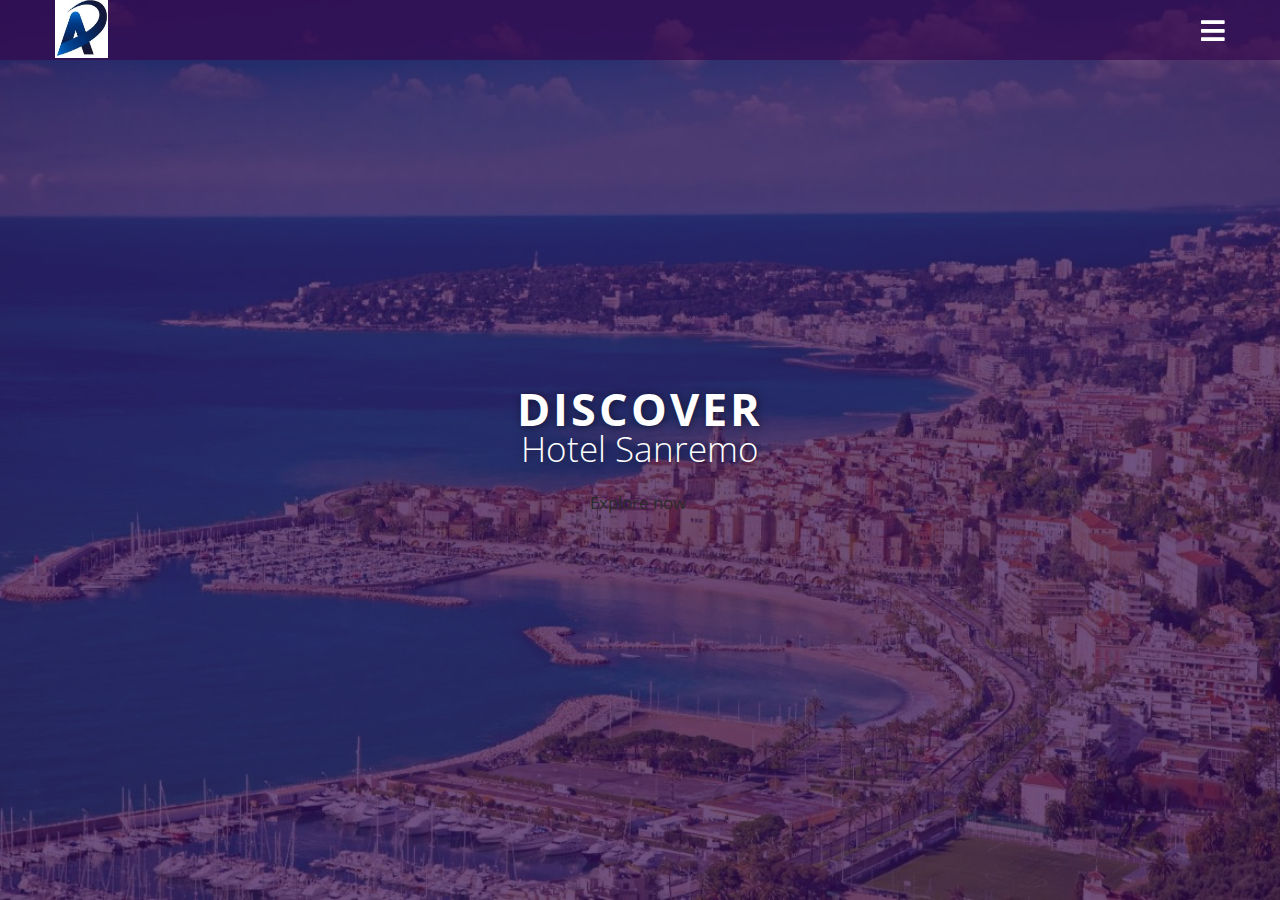
<file: index.html>
<!doctype html>
<html lang="en">
<head>
    <meta charset="UTF-8">
    <meta name="viewport"
        content="width=device-width, user-scalable=no, initial-scale=1.0, maximum-scale=1.0, minimum-scale=1.0">
    <meta http-equiv="X-UA-Compatible" content="ie=edge">
    <title>Hotel Sanremo</title>
    <!--Font awesome CDN-->
    <link rel="stylesheet" href="https://cdnjs.cloudflare.com/ajax/libs/font-awesome/5.13.0/css/all.min.css">
    <link rel="stylesheet" type="text/css" href="style.css">
</head>
<body>
	<header class="header">
		<div class="container">
			<nav  class="nav">
				<a class="logo" href="index.html">
					<img src="logo.jpg" alt="">
				</a>
					<div class="hamburger-menu">
						<i class=" fas fa-bars"></i>
						<i class=" fas fa-times"></i>
				</div>		
					<ul class="nav-list">
					<li class="nav-item">
						<a href="index.html" class="nav-link">Home</a>
					</li>
					<li class="nav-item">
						<a href="#" class="nav-link">About Us</a>
					</li>
					<li class="nav-item">
						<a href="#" class="nav-link">Contact Us</a>
					</li>
					<li class="nav-item">
						<a href="#" class="nav-link">Room Offers</a>
					</li>
					<li class="nav-item">
						<a href="#" class="nav-link">Hotel Reservation</a>
					</li>
					<li class="nav-item">
						<a href="#" class="nav-link">Facilities</a>
					</li>
					<li class="nav-item">
						<a href="#" class="nav-link">Careers</a>
					</li>
					<li class="nav-item">
						<a href="#" class="nav-link">Signin/Signup</a>
					</li>
				</ul>
			</nav>
		</div>
	</header>
	<main>
		<div class="hero">
			<div class="container">
				<div class="main-heading">
				<h1 class="title">Discover</h1>
				<h2 class="subtitle">Hotel Sanremo</h2>
			</div>
			<a href="#" class="btn btn-gradient">Explore now
			<span class="dots"><i class="fas fa-elipsis-h"></i></span>
		</a>
		</div>
	</div>
	</main>
    <script type="text/javascript" src="script.js"></script>
</body>
</html>
</file>
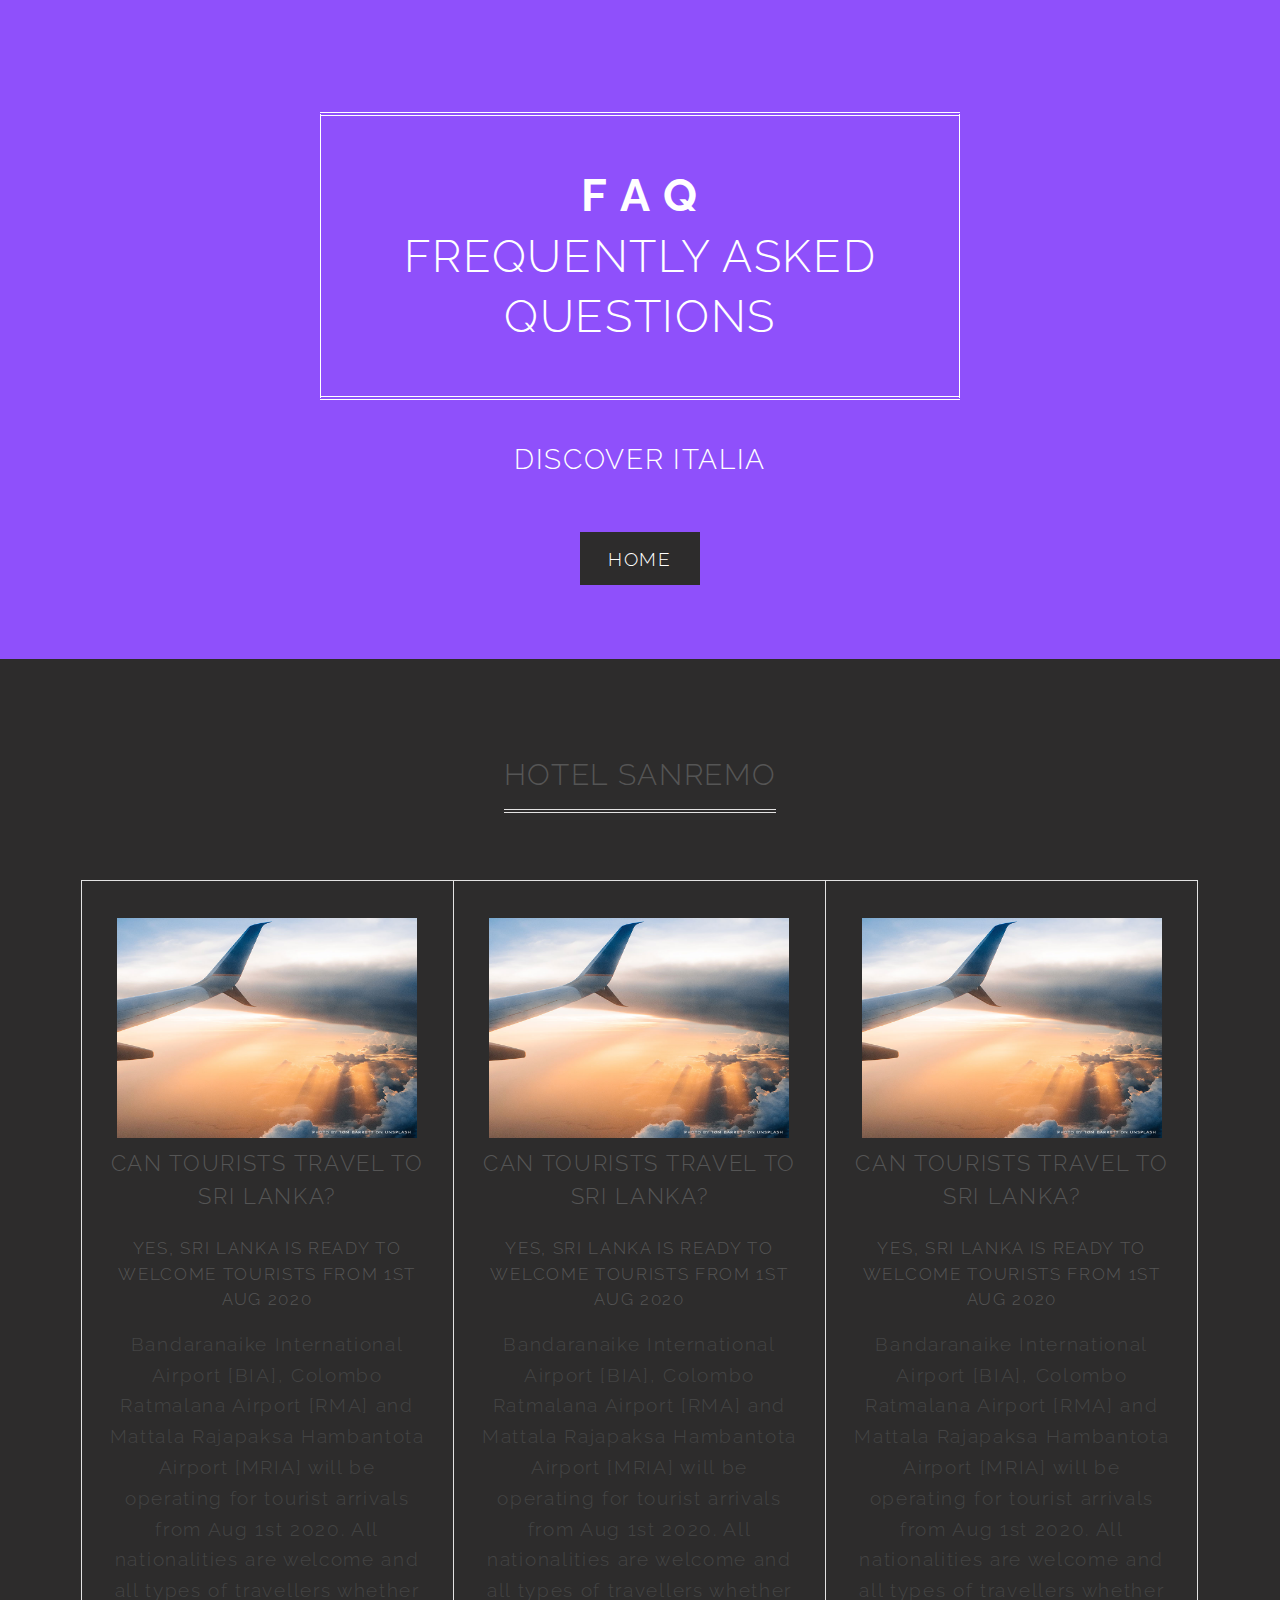
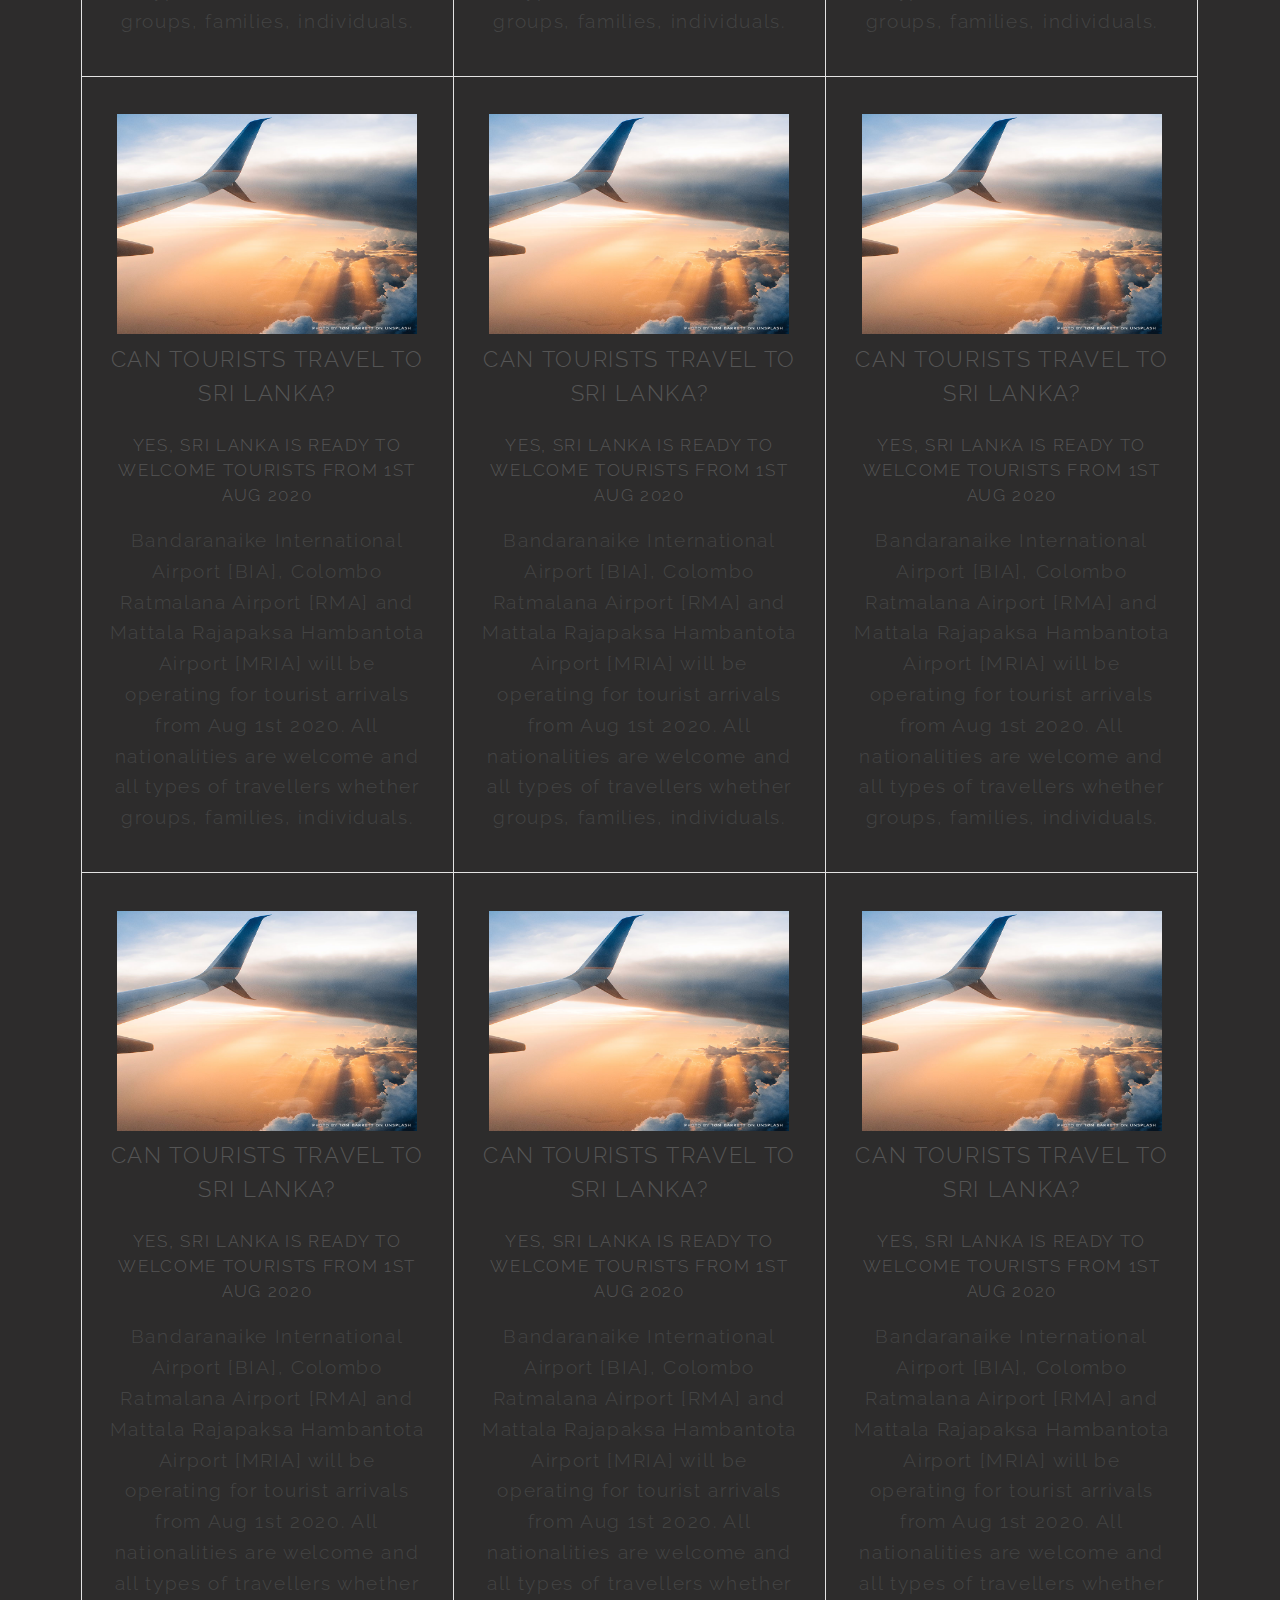
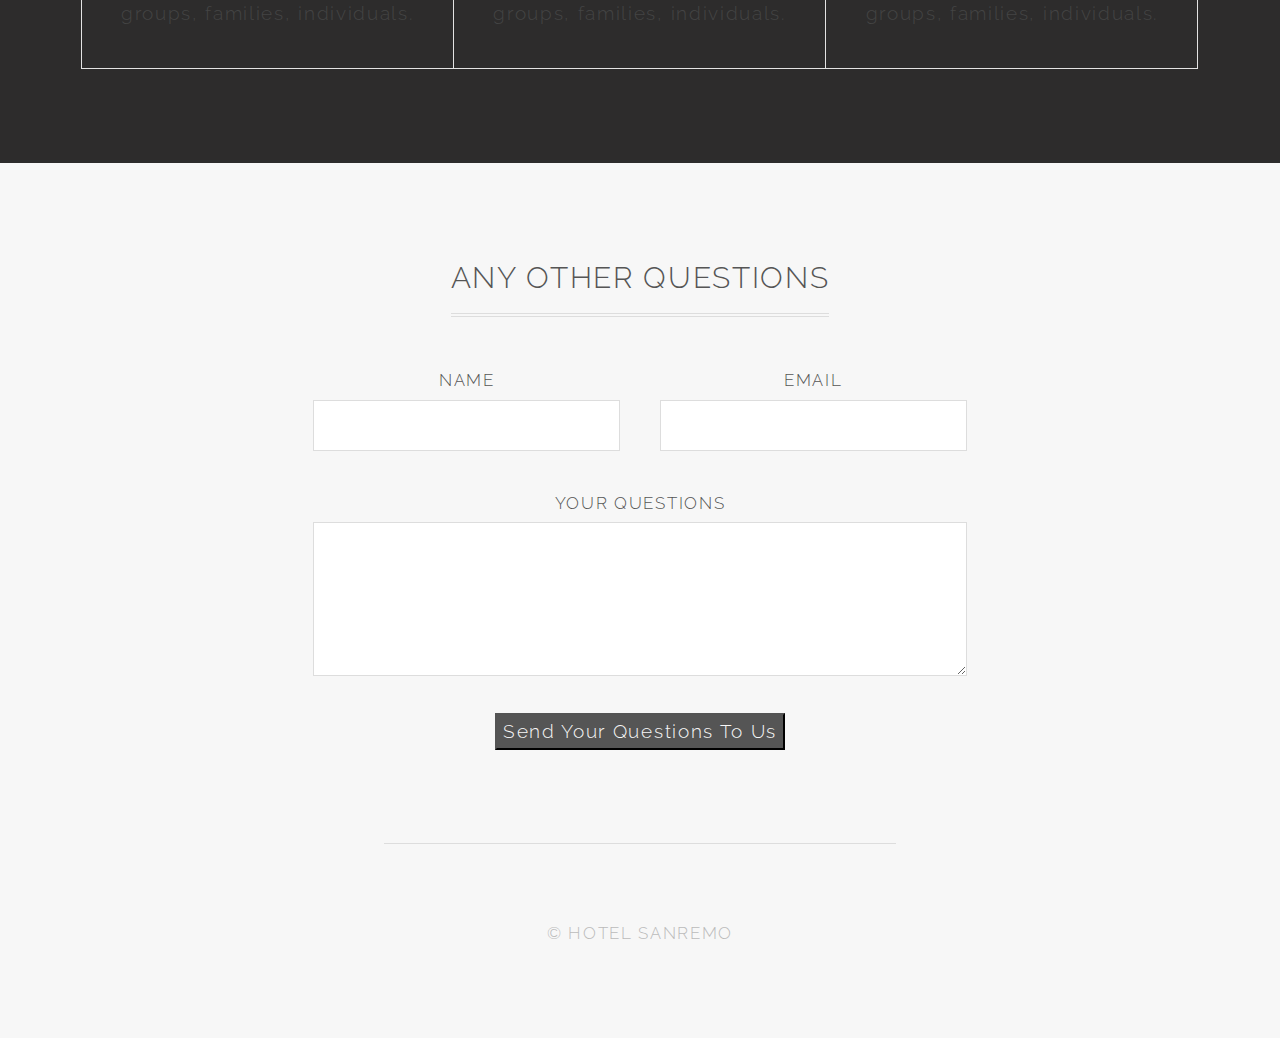
<file: FAQ/FAQ.html>
<!DOCTYPE HTML>

<html>
	<head>
		<title>FAQ</title>
		<meta charset="utf-8" />
		<meta name="viewport" content="width=device-width, initial-scale=1" />
		<link rel="stylesheet" href="assets/css/main.css" />
	</head>
	<body>

		<!-- Banner -->
			<section id="banner">
				<h2><strong> F A Q <br></strong>Frequently Asked Questions</h2>
				<p>Discover Italia</p>
				<ul class="actions">
					<li><a href="Hotel-Website\index.html" class="button special">Home</a></li>
				</ul>
			</section>

		<!-- One -->
			<section id="one" class="wrapper special">
				<div class="inner">
					<header class="major">
						<h2>Hotel Sanremo</h2>
					</header>
					<div class="features">
						<div class="feature">
							<a target="_blank" href="trvel-ad-847x760-1.jpg">
   								 <img src="images/trvel-ad-847x760-1.jpg" alt="TRAVEL TO SL" width="300" height="220">
  							</a>
							<h3>CAN TOURISTS TRAVEL TO SRI LANKA?</h3>
							<h5>YES, SRI LANKA IS READY TO WELCOME TOURISTS FROM 1ST AUG 2020</h5>
							<p>Bandaranaike International Airport [BIA], Colombo Ratmalana Airport [RMA] and Mattala Rajapaksa Hambantota Airport [MRIA] will be operating for tourist arrivals from Aug 1st 2020. All nationalities are welcome and all types of travellers whether groups, families, individuals.</p>
							
						</div>
						<div class="feature">
							<a target="_blank" href="trvel-ad-847x760-1.jpg">
   								 <img src="images/trvel-ad-847x760-1.jpg" alt="TRAVEL TO SL" width="300" height="220">
  							</a>
							<h3>CAN TOURISTS TRAVEL TO SRI LANKA?</h3>
							<h5>YES, SRI LANKA IS READY TO WELCOME TOURISTS FROM 1ST AUG 2020</h5>
							<p>Bandaranaike International Airport [BIA], Colombo Ratmalana Airport [RMA] and Mattala Rajapaksa Hambantota Airport [MRIA] will be operating for tourist arrivals from Aug 1st 2020. All nationalities are welcome and all types of travellers whether groups, families, individuals.</p>
							
						</div><div class="feature">
							<a target="_blank" href="trvel-ad-847x760-1.jpg">
   								 <img src="images/trvel-ad-847x760-1.jpg" alt="TRAVEL TO SL" width="300" height="220">
  							</a>
							<h3>CAN TOURISTS TRAVEL TO SRI LANKA?</h3>
							<h5>YES, SRI LANKA IS READY TO WELCOME TOURISTS FROM 1ST AUG 2020</h5>
							<p>Bandaranaike International Airport [BIA], Colombo Ratmalana Airport [RMA] and Mattala Rajapaksa Hambantota Airport [MRIA] will be operating for tourist arrivals from Aug 1st 2020. All nationalities are welcome and all types of travellers whether groups, families, individuals.</p>
							
						</div><div class="feature">
							<a target="_blank" href="trvel-ad-847x760-1.jpg">
   								 <img src="images/trvel-ad-847x760-1.jpg" alt="TRAVEL TO SL" width="300" height="220">
  							</a>
							<h3>CAN TOURISTS TRAVEL TO SRI LANKA?</h3>
							<h5>YES, SRI LANKA IS READY TO WELCOME TOURISTS FROM 1ST AUG 2020</h5>
							<p>Bandaranaike International Airport [BIA], Colombo Ratmalana Airport [RMA] and Mattala Rajapaksa Hambantota Airport [MRIA] will be operating for tourist arrivals from Aug 1st 2020. All nationalities are welcome and all types of travellers whether groups, families, individuals.</p>
							
						</div><div class="feature">
							<a target="_blank" href="trvel-ad-847x760-1.jpg">
   								 <img src="images/trvel-ad-847x760-1.jpg" alt="TRAVEL TO SL" width="300" height="220">
  							</a>
							<h3>CAN TOURISTS TRAVEL TO SRI LANKA?</h3>
							<h5>YES, SRI LANKA IS READY TO WELCOME TOURISTS FROM 1ST AUG 2020</h5>
							<p>Bandaranaike International Airport [BIA], Colombo Ratmalana Airport [RMA] and Mattala Rajapaksa Hambantota Airport [MRIA] will be operating for tourist arrivals from Aug 1st 2020. All nationalities are welcome and all types of travellers whether groups, families, individuals.</p>
							
						</div><div class="feature">
							<a target="_blank" href="trvel-ad-847x760-1.jpg">
   								 <img src="images/trvel-ad-847x760-1.jpg" alt="TRAVEL TO SL" width="300" height="220">
  							</a>
							<h3>CAN TOURISTS TRAVEL TO SRI LANKA?</h3>
							<h5>YES, SRI LANKA IS READY TO WELCOME TOURISTS FROM 1ST AUG 2020</h5>
							<p>Bandaranaike International Airport [BIA], Colombo Ratmalana Airport [RMA] and Mattala Rajapaksa Hambantota Airport [MRIA] will be operating for tourist arrivals from Aug 1st 2020. All nationalities are welcome and all types of travellers whether groups, families, individuals.</p>
							
						</div><div class="feature">
							<a target="_blank" href="trvel-ad-847x760-1.jpg">
   								 <img src="images/trvel-ad-847x760-1.jpg" alt="TRAVEL TO SL" width="300" height="220">
  							</a>
							<h3>CAN TOURISTS TRAVEL TO SRI LANKA?</h3>
							<h5>YES, SRI LANKA IS READY TO WELCOME TOURISTS FROM 1ST AUG 2020</h5>
							<p>Bandaranaike International Airport [BIA], Colombo Ratmalana Airport [RMA] and Mattala Rajapaksa Hambantota Airport [MRIA] will be operating for tourist arrivals from Aug 1st 2020. All nationalities are welcome and all types of travellers whether groups, families, individuals.</p>
							
						</div><div class="feature">
							<a target="_blank" href="trvel-ad-847x760-1.jpg">
   								 <img src="images/trvel-ad-847x760-1.jpg" alt="TRAVEL TO SL" width="300" height="220">
  							</a>
							<h3>CAN TOURISTS TRAVEL TO SRI LANKA?</h3>
							<h5>YES, SRI LANKA IS READY TO WELCOME TOURISTS FROM 1ST AUG 2020</h5>
							<p>Bandaranaike International Airport [BIA], Colombo Ratmalana Airport [RMA] and Mattala Rajapaksa Hambantota Airport [MRIA] will be operating for tourist arrivals from Aug 1st 2020. All nationalities are welcome and all types of travellers whether groups, families, individuals.</p>
							
						</div><div class="feature">
							<a target="_blank" href="trvel-ad-847x760-1.jpg">
   								 <img src="images/trvel-ad-847x760-1.jpg" alt="TRAVEL TO SL" width="300" height="220">
  							</a>
							<h3>CAN TOURISTS TRAVEL TO SRI LANKA?</h3>
							<h5>YES, SRI LANKA IS READY TO WELCOME TOURISTS FROM 1ST AUG 2020</h5>
							<p>Bandaranaike International Airport [BIA], Colombo Ratmalana Airport [RMA] and Mattala Rajapaksa Hambantota Airport [MRIA] will be operating for tourist arrivals from Aug 1st 2020. All nationalities are welcome and all types of travellers whether groups, families, individuals.</p>
							
						</div>
					</div>
				</div>
			</section>

		<!-- Two -->
			<section id="two" class="wrapper style2 special">
				<div class="inner narrow">
					<header>
						<h2>Any Other Questions</h2>
					</header>
					<form class="grid-form" method="post" action="#">
						<div class="form-control narrow">
							<label for="name">Name</label>
							<input name="name" id="name" type="text">
						</div>
						<div class="form-control narrow">
							<label for="email">Email</label>
							<input name="email" id="email" type="email">
						</div>
						<div class="form-control">
							<label for="message">Your Questions</label>
							<textarea name="message" id="message" rows="4"></textarea>
						</div>
						<ul class="actions">
							<li><input value="Send Your Questions To Us" type="submit"></li>
						</ul>
					</form>
				</div>
			</section>


		<!-- Footer -->
			<footer id="footer">
				<div class="copyright">
					&copy; Hotel Sanremo
				</div>
			</footer>

		<!-- Scripts -->
			<script src="assets/js/jquery.min.js"></script>
			<script src="assets/js/skel.min.js"></script>
			<script src="assets/js/util.js"></script>
			<script src="assets/js/main.js"></script>

	</body>
</html>
</file>
<file: style.css>
/*Import the fonts used*/
@import url('https://fonts.googleapis.com/css?family=Courgette|Open+Sans:400,800&display=swap');
/*Basic reset*/
*,
*::before,
*::after {
    margin: 0;
    padding: 0;
    box-sizing: border-box;
}
/*Custom properties*/
:root {
    --dark-color: #2d2c2c;
    --purple-solid: #350a4f;
    --purple-transparent: rgba(53, 10, 79, .7);
    --purple-transparent-alt: rgba(53, 10, 79, .5);
    --purple-light: #8f50fb;
    --yellow-solid: #fa9e2c;
    --gradient-color: linear-gradient(to right, var(--yellow-solid), var(--purple-light));
    --gradient-color-alt: linear-gradient(to right, var(--purple-light), var(--yellow-solid));
}
/*Global Styles*/
html{
    font-size: 10px;
}
body{
    font-family: "Open Sans", sans serif;
    font-size: 1.7rem;
    color: var(--dark-color);
}
a{
    text-decoration: none;
    color: inherit;
}
ul{
    list-style: none;
}
section{
    padding: 5rem;
}
/*Reusable styles*/
.container{
    width: 100%;
    max-width: 120rem;
    padding: 0 1.5rem;
    margin: 0 auto;
}
/*Header styling*/
.header{
    width: 100%;
    height: 6rem;
    display: flex;
    align-items: center;
    position: fixed;
    top: 0;
    left: 0;
    background-color:var(  --purple-transparent);
    z-index: 999;
}
/*Header styles-nav*/
.nav{
    display: flex;
    align-items: center;
    justify-content: space-between;
}
.logo img {
max-width: 80%;
height: 60px;
}
.hamburger-menu{
    font-size: 2.7rem;
    color: #fff;
    cursor: pointer;
    position: relative;
    z-index: 1500;
}
.hamburger-menu .fa-times{
    display: none;
}
.menu-open .hamburger-menu .fa-times{
display: block;
}
.menu-open .hamburger-menu .fa-bars{

display: none;
}

.nav-list{
    position: fixed;
    top: 0;
    left: 0;
    width: 100%;
    height: 100vh;
    background-color: var(--purple-solid);
    display: flex;
    flex-direction:column;
    align-items: center;
    justify-content: center;
    z-index: 1400;
    opacity: 0;
    transform: scale(0);
    transition: opacity .5s; 
}
.menu-open .nav-list{  
    opacity: 1;
    transform: scale(1);
}
.nav-item:not(:last-child){

    margin-bottom: .5rem;
}
.nav-link{
    display: block;
    color: #fff;
    font-weight: bold;
    font-size: 2rem;
    text-transform: uppercase;
    letter-spacing: 2px;
    padding: 1rem;
}
/*Hero section styling*/
.hero{
    width: 100%;
    height: 100vh;
    background: url(back.jpg) no-repeat center center fixed; 
  -webkit-background-size: cover;
  -moz-background-size: cover;
  -o-background-size: cover;
  background-size: cover;
  display: flex;
  align-items: center;
  text-align: center;
  position: relative;
  z-index: 0;
}
.hero::before{
    content: '';
    position: absolute;
    top: 0;
    left: 0;
    width: inherit;
    height: inherit;
    background-color:var( --purple-transparent);
    z-index: -1;
}
.main-heading{
    color: #fff;
    line-height: 1;
    text-shadow: 1px 1px 1rem rgba(0,0,0,.5);
    margin-bottom: 2.5rem;
}
.title{
    font-size:4.5rem;
    text-transform: uppercase;
    letter-spacing: 3px;
}
.subtitle{
    font-size: 3.5rem;
    font-weight: 300;
    font-family: 
}
</file>
<file: FAQ/assets/css/main.css>
@import url(font-awesome.min.css);
@import url("http://fonts.googleapis.com/css?family=Raleway:300,700");



	html, body, div, span, applet, object, iframe, h1, h2, h3, h4, h5, h6, p, blockquote, pre, a, abbr, acronym, address, big, cite, code, del, dfn, em, img, ins, kbd, q, s, samp, small, strike, strong, sub, sup, tt, var, b, u, i, center, dl, dt, dd, ol, ul, li, fieldset, form, label, legend, table, caption, tbody, tfoot, thead, tr, th, td, article, aside, canvas, details, embed, figure, figcaption, footer, header, hgroup, menu, nav, output, ruby, section, summary, time, mark, audio, video {
		margin: 0;
		padding: 0;
		border: 0;
		font-size: 100%;
		font: inherit;
		vertical-align: baseline;
	}

	article, aside, details, figcaption, figure, footer, header, hgroup, menu, nav, section {
		display: block;
	}

	body {
		line-height: 1;
	}

	ol, ul {
		list-style: none;
	}

	blockquote, q {
		quotes: none;
	}

	blockquote:before, blockquote:after, q:before, q:after {
		content: '';
		content: none;
	}

	table {
		border-collapse: collapse;
		border-spacing: 0;
	}

	body {
		-webkit-text-size-adjust: none;
	}

/* Box Model */

	*, *:before, *:after {
		-moz-box-sizing: border-box;
		-webkit-box-sizing: border-box;
		box-sizing: border-box;
	}

/* Containers */

	.container {
		margin-left: auto;
		margin-right: auto;
	}

	.container.\31 25\25 {
		width: 100%;
		max-width: 100em;
		min-width: 80em;
	}

	
/* Basic */

	@-ms-viewport {
		width: device-width;
	}

	body {
		-ms-overflow-style: scrollbar;
	}

	@media screen and (max-width: 480px) {

		html, body {
			min-width: 320px;
		}

	}

	body {
		background: #8f50fb;
	}

	
/* Type */

	body {
		background-color: #2d2c2c;
		color: #444;
	}

	body, input, select, textarea {
		font-family: "Raleway", Arial, Helvetica, sans-serif;
		font-size: 14pt;
		font-weight: 300;
		letter-spacing: 0.09em;
		line-height: 1.65em;
	}

	
	a {
		text-decoration: underline;
	}

		a:hover {
			text-decoration: none;
		}

	strong, b {
		font-weight: 700;
	}

	em, i {
		font-style: italic;
	}

	p {
		margin: 0 0 2em 0;
	}

	h1, h2, h3, h4, h5, h6 {
		font-weight: 300;
		line-height: 1em;
		margin: 0 0 1em 0;
		text-transform: uppercase;
	}

		h1 a, h2 a, h3 a, h4 a, h5 a, h6 a {
			color: inherit;
			text-decoration: none;
		}

	h2 {
		font-size: 1.6em;
		line-height: 1.5em;
	}

	h3 {
		font-size: 1.2em;
		line-height: 1.5em;
	}

	h4 {
		font-size: 1em;
		line-height: 1.5em;
	}

	h5 {
		font-size: 0.9em;
		line-height: 1.5em;
	}

	h6 {
		font-size: 0.7em;
		line-height: 1.5em;
	}

	sub {
		font-size: 0.8em;
		position: relative;
		top: 0.5em;
	}

	sup {
		font-size: 0.8em;
		position: relative;
		top: -0.5em;
	}

	blockquote {
		border-left: solid 4px;
		font-style: italic;
		margin: 0 0 2em 0;
		padding: 0.5em 0 0.5em 2em;
	}

	code {
		border-radius: 0;
		border: solid 1px;
		font-family: "Courier New", monospace;
		font-size: 0.9em;
		margin: 0 0.25em;
		padding: 0.25em 0.65em;
	}

	pre {
		-webkit-overflow-scrolling: touch;
		font-family: "Courier New", monospace;
		font-size: 0.9em;
		margin: 0 0 2em 0;
	}

		pre code {
			display: block;
			line-height: 1.75em;
			padding: 1em 1.5em;
			overflow-x: auto;
		}

	hr {
		border: 0;
		border-bottom: solid 1px;
		margin: 2em 0;
	}

		hr.major {
			margin: 3em 0;
		}

	.align-left {
		text-align: left;
	}

	.align-center {
		text-align: center;
	}

	.align-right {
		text-align: right;
	}

	input, select, textarea {
		color: #555;
	}

	a {
		color: #00cdcf;
	}

	strong, b {
		color: #555;
	}

	h1, h2, h3, h4, h5, h6 {
		color: #555;
	}

	blockquote {
		border-left-color: #e3e3e3;
	}

	code {
		background: rgba(144, 144, 144, 0.075);
		border-color: #e3e3e3;
	}

	hr {
		border-bottom-color: #e3e3e3;
	}

/* Box */

	.box {
		border-radius: 0;
		border: solid 1px;
		margin-bottom: 2em;
		padding: 1.5em;
	}

		.box > :last-child,
		.box > :last-child > :last-child,
		.box > :last-child > :last-child > :last-child {
			margin-bottom: 0;
		}

		.box.alt {
			border: 0;
			border-radius: 0;
			padding: 0;
		}

	.box {
		border-color: #e3e3e3;
	}

/* Button */
	.button {
		
		appearance: none;
		transition: background-color 0.2s ease-in-out, color 0.2s ease-in-out;
		border-radius: 0;
		border: 0;
		cursor: pointer;
		display: inline-block;
		height: 2.85em;
		line-height: 2.95em;
		padding: 0 1.5em;
		text-align: center;
		text-decoration: none;
		text-transform: uppercase;
		white-space: nowrap;
	}

		
/* Form */

	form {
		margin: 0 0 2em 0;
	}

	.grid-form {
		display: -moz-flex;
		display: -webkit-flex;
		display: -ms-flex;
		display: flex;
		-moz-justify-content: space-between;
		-webkit-justify-content: space-between;
		-ms-justify-content: space-between;
		justify-content: space-between;
		-moz-flex-wrap: wrap;
		-webkit-flex-wrap: wrap;
		-ms-flex-wrap: wrap;
		flex-wrap: wrap;
	}

		.grid-form .form-control {
			width: 100%;
			margin-bottom: 2em;
		}

			.grid-form .form-control.narrow {
				width: 47%;
			}

		.grid-form .actions {
			margin-bottom: 0;
			width: 100%;
		}

		@media screen and (max-width: 736px) {

			.grid-form .form-control.narrow {
				margin-bottom: 1em;
				width: 100%;
			}

		}

	label {
		display: block;
		font-size: 0.9em;
		margin: 0 0 0.2em 0;
		text-transform: uppercase;
	}

	input[type="text"],
	input[type="password"],
	input[type="email"],
	select,
	textarea {
		-moz-appearance: none;
		-webkit-appearance: none;
		-ms-appearance: none;
		appearance: none;
		border-radius: 0;
		border: none;
		border: solid 1px;
		color: inherit;
		display: block;
		outline: 0;
		padding: 0 1em;
		text-decoration: none;
		width: 100%;
	}

		input[type="text"]:invalid,
		input[type="password"]:invalid,
		input[type="email"]:invalid,
		select:invalid,
		textarea:invalid {
			box-shadow: none;
		}

	.select-wrapper {
		text-decoration: none;
		display: block;
		position: relative;
	}

		.select-wrapper:before {
			-moz-osx-font-smoothing: grayscale;
			-webkit-font-smoothing: antialiased;
			font-family: FontAwesome;
			font-style: normal;
			font-weight: normal;
			text-transform: none !important;
		}

		.select-wrapper:before {
			content: '\f078';
			display: block;
			height: 2.75em;
			line-height: 2.75em;
			pointer-events: none;
			position: absolute;
			right: 0;
			text-align: center;
			top: 0;
			width: 2.75em;
		}

		.select-wrapper select::-ms-expand {
			display: none;
		}

	input[type="text"],
	input[type="password"],
	input[type="email"],
	select {
		height: 2.75em;
	}

	textarea {
		padding: 0.75em 1em;
	}

	input[type="checkbox"],
	input[type="radio"] {
		-moz-appearance: none;
		-webkit-appearance: none;
		-ms-appearance: none;
		appearance: none;
		display: block;
		float: left;
		margin-right: -2em;
		opacity: 0;
		width: 1em;
		z-index: -1;
	}

		input[type="checkbox"] + label,
		input[type="radio"] + label {
			text-decoration: none;
			cursor: pointer;
			display: inline-block;
			font-size: 1em;
			font-weight: 300;
			padding-left: 2.4em;
			padding-right: 0.75em;
			position: relative;
		}

			input[type="checkbox"] + label:before,
			input[type="radio"] + label:before {
				-moz-osx-font-smoothing: grayscale;
				-webkit-font-smoothing: antialiased;
				font-family: FontAwesome;
				font-style: normal;
				font-weight: normal;
				text-transform: none !important;
			}

			input[type="checkbox"] + label:before,
			input[type="radio"] + label:before {
				border-radius: 0;
				border: solid 1px;
				content: '';
				display: inline-block;
				height: 1.65em;
				left: 0;
				line-height: 1.58125em;
				position: absolute;
				text-align: center;
				top: 0;
				width: 1.65em;
			}

		input[type="checkbox"]:checked + label:before,
		input[type="radio"]:checked + label:before {
			content: '\f00c';
		}

	input[type="checkbox"] + label:before {
		border-radius: 0;
	}

	input[type="radio"] + label:before {
		border-radius: 100%;
	}

	::-webkit-input-placeholder {
		opacity: 1.0;
	}

	:-moz-placeholder {
		opacity: 1.0;
	}

	::-moz-placeholder {
		opacity: 1.0;
	}

	:-ms-input-placeholder {
		opacity: 1.0;
	}

	.formerize-placeholder {
		opacity: 1.0;
	}

	label {
		color: #555;
	}

	input[type="text"],
	input[type="password"],
	input[type="email"],
	select,
	textarea {
		background: rgba(144, 144, 144, 0.075);
		border-color: #e3e3e3;
	}

		input[type="text"]:focus,
		input[type="password"]:focus,
		input[type="email"]:focus,
		select:focus,
		textarea:focus {
			border-color: #00cdcf;
			box-shadow: 0 0 0 1px #00cdcf;
		}

	.select-wrapper:before {
		color: #e3e3e3;
	}

	input[type="checkbox"] + label,
	input[type="radio"] + label {
		color: #444;
	}

		input[type="checkbox"] + label:before,
		input[type="radio"] + label:before {
			background: rgba(144, 144, 144, 0.075);
			border-color: #e3e3e3;
		}

	input[type="checkbox"]:checked + label:before,
	input[type="radio"]:checked + label:before {
		background-color: #00cdcf;
		border-color: #00cdcf;
		color: #ffffff;
	}

	input[type="checkbox"]:focus + label:before,
	input[type="radio"]:focus + label:before {
		border-color: #00cdcf;
		box-shadow: 0 0 0 1px #00cdcf;
	}

	::-webkit-input-placeholder {
		color: #bbb !important;
	}

	:-moz-placeholder {
		color: #bbb !important;
	}

	::-moz-placeholder {
		color: #bbb !important;
	}

	:-ms-input-placeholder {
		color: #bbb !important;
	}

	.formerize-placeholder {
		color: #bbb !important;
	}

/* Icon */

	.icon {
		text-decoration: none;
		border-bottom: none;
		position: relative;
	}

		.icon:before {
			-moz-osx-font-smoothing: grayscale;
			-webkit-font-smoothing: antialiased;
			font-family: FontAwesome;
			font-style: normal;
			font-weight: normal;
			text-transform: none !important;
		}

		.icon > .label {
			display: none;
		}

/* Image */

	.image {
		border-radius: 0;
		border: 0;
		display: inline-block;
		position: relative;
	}

		.image img {
			border-radius: 0;
			display: block;
		}

		.image.left, .image.right {
			max-width: 40%;
		}

			.image.left img, .image.right img {
				width: 100%;
			}

		.image.left {
			float: left;
			margin: 0 1.5em 1em 0;
			top: 0.25em;
		}

		.image.right {
			float: right;
			margin: 0 0 1em 1.5em;
			top: 0.25em;
		}

		.image.fit {
			display: block;
			margin: 0 0 2em 0;
			width: 100%;
		}

			.image.fit img {
				width: 100%;
			}

		.image.main {
			display: block;
			margin: 0 0 3em 0;
			width: 100%;
		}

			.image.main img {
				width: 100%;
			}



/* Section/Article */

	section.special, article.special, header.special {
		text-align: center;
	}

	header {
		margin-bottom: 1em;
	}

		header p {
			position: relative;
			margin: 0 0 1.5em 0;
			text-transform: uppercase;
		}

		header h2, header h3 {
			display: inline-block;
			padding-bottom: 0.4em;
			border-bottom-style: double;
			border-bottom-width: 4px;
		}

		header h2 + p {
			font-size: 1.25em;
			margin-top: -0.5em;
			line-height: 1.5em;
		}

		header h3 + p {
			font-size: 1.1em;
			line-height: 1.5em;
		}

		header h4 + p,
		header h5 + p,
		header h6 + p {
			font-size: 0.9em;
			line-height: 1.5em;
		}

		header.major {
			margin-bottom: 4em;
		}

		@media screen and (max-width: 1280px) {

			header.major {
				margin-bottom: 2em;
			}

		}

		@media screen and (max-width: 736px) {

			header.major {
				margin-bottom: 1.5em;
			}

		}

		@media screen and (max-width: 480px) {

			header.major {
				margin-bottom: 1em;
			}

		}

	header h2, header h3 {
		border-bottom-color: #e3e3e3;
	}

	header p {
		color: #bbb;
	}

/* Table */

	.table-wrapper {
		-webkit-overflow-scrolling: touch;
		overflow-x: auto;
	}

	table {
		margin: 0 0 2em 0;
		width: 100%;
	}

		table tbody tr {
			border: solid 1px;
			border-left: 0;
			border-right: 0;
		}

		table td {
			padding: 0.75em 0.75em;
		}

		table th {
			font-size: 0.9em;
			font-weight: 700;
			padding: 0 0.75em 0.75em 0.75em;
			text-align: left;
		}

		table thead {
			border-bottom: solid 2px;
		}

		table tfoot {
			border-top: solid 2px;
		}

		table.alt {
			border-collapse: separate;
		}

			table.alt tbody tr td {
				border: solid 1px;
				border-left-width: 0;
				border-top-width: 0;
			}

				table.alt tbody tr td:first-child {
					border-left-width: 1px;
				}

			table.alt tbody tr:first-child td {
				border-top-width: 1px;
			}

			table.alt thead {
				border-bottom: 0;
			}

			table.alt tfoot {
				border-top: 0;
			}

	table tbody tr {
		border-color: #e3e3e3;
	}

		table tbody tr:nth-child(2n + 1) {
			background-color: rgba(144, 144, 144, 0.075);
		}

	table th {
		color: #555;
	}

	table thead {
		border-bottom-color: #e3e3e3;
	}

	table tfoot {
		border-top-color: #e3e3e3;
	}

	table.alt tbody tr td {
		border-color: #e3e3e3;
	}

/* Feature */

	.features {
		display: -moz-flex;
		display: -webkit-flex;
		display: -ms-flex;
		display: flex;
		-moz-flex-wrap: wrap;
		-webkit-flex-wrap: wrap;
		-ms-flex-wrap: wrap;
		flex-wrap: wrap;
		-moz-justify-content: center;
		-webkit-justify-content: center;
		-ms-justify-content: center;
		justify-content: center;
		margin-bottom: 2em;
	}

	.feature {
		padding: 2em 2em 0.1em 2em;
		border-style: solid;
		border-width: 1px;
		margin-left: -1px;
		margin-top: -1px;
		width: 33.33333%;
	}

		.feature .fa {
			font-size: 2.8em;
			margin-bottom: 0.7em;
		}

		@media screen and (max-width: 1280px) {

			.feature {
				padding: 2em 1.5em 0.1em 1.5em;
			}

		}

		@media screen and (max-width: 736px) {

			.feature {
				padding: 2em 1em 0.1em 1em;
				width: 50%;
			}

		}

		@media screen and (max-width: 480px) {

			.feature {
				padding: 2em 0.5em 0.1em 0.5em;
				width: 100%;
			}

		}

	.feature {
		border-color: #e3e3e3;
	}

		.feature .fa {
			color: #8f50fb;
		}

/* Wrapper */

	.wrapper {
		padding: 6em 0 4em 0;
		position: relative;
	}

		.wrapper > .inner {
			margin: 0 auto;
			width: 65em;
		}

			.wrapper > .inner.narrow {
				width: 35em;
			}

		.wrapper.style1 {
			background-color: #00cdcf;
			color: #ffffff;
		}

			.wrapper.style1 input, .wrapper.style1 select, .wrapper.style1 textarea {
				color: #ffffff;
			}

			.wrapper.style1 a {
				color: #00cdcf;
			}

			.wrapper.style1 strong, .wrapper.style1 b {
				color: #ffffff;
			}

			.wrapper.style1 h1, .wrapper.style1 h2, .wrapper.style1 h3, .wrapper.style1 h4, .wrapper.style1 h5, .wrapper.style1 h6 {
				color: #ffffff;
			}

			.wrapper.style1 blockquote {
				border-left-color: rgba(255, 255, 255, 0.25);
			}

			.wrapper.style1 code {
				background: rgba(255, 255, 255, 0.075);
				border-color: rgba(255, 255, 255, 0.25);
			}

			.wrapper.style1 hr {
				border-bottom-color: rgba(255, 255, 255, 0.25);
			}

			.wrapper.style1 .box {
				border-color: rgba(255, 255, 255, 0.25);
			}

			.wrapper.style1 input[type="submit"],
			.wrapper.style1 input[type="reset"],
			.wrapper.style1 input[type="button"],
			.wrapper.style1 button,
			.wrapper.style1 .button {
				background-color: #f7f7f7;
				color: #555 !important;
			}

				.wrapper.style1 input[type="submit"]:hover,
				.wrapper.style1 input[type="reset"]:hover,
				.wrapper.style1 input[type="button"]:hover,
				.wrapper.style1 button:hover,
				.wrapper.style1 .button:hover {
					background-color: white;
				}

				.wrapper.style1 input[type="submit"]:active,
				.wrapper.style1 input[type="reset"]:active,
				.wrapper.style1 input[type="button"]:active,
				.wrapper.style1 button:active,
				.wrapper.style1 .button:active {
					background-color: #eaeaea;
				}

				.wrapper.style1 input[type="submit"].alt,
				.wrapper.style1 input[type="reset"].alt,
				.wrapper.style1 input[type="button"].alt,
				.wrapper.style1 button.alt,
				.wrapper.style1 .button.alt {
					background-color: transparent;
					box-shadow: inset 0 0 0 2px rgba(255, 255, 255, 0.25);
					color: #ffffff !important;
				}

					.wrapper.style1 input[type="submit"].alt:hover,
					.wrapper.style1 input[type="reset"].alt:hover,
					.wrapper.style1 input[type="button"].alt:hover,
					.wrapper.style1 button.alt:hover,
					.wrapper.style1 .button.alt:hover {
						background-color: rgba(255, 255, 255, 0.075);
					}

					.wrapper.style1 input[type="submit"].alt:active,
					.wrapper.style1 input[type="reset"].alt:active,
					.wrapper.style1 input[type="button"].alt:active,
					.wrapper.style1 button.alt:active,
					.wrapper.style1 .button.alt:active {
						background-color: rgba(255, 255, 255, 0.2);
					}

					.wrapper.style1 input[type="submit"].alt.icon:before,
					.wrapper.style1 input[type="reset"].alt.icon:before,
					.wrapper.style1 input[type="button"].alt.icon:before,
					.wrapper.style1 button.alt.icon:before,
					.wrapper.style1 .button.alt.icon:before {
						color: #99ebeb;
					}

				.wrapper.style1 input[type="submit"].special,
				.wrapper.style1 input[type="reset"].special,
				.wrapper.style1 input[type="button"].special,
				.wrapper.style1 button.special,
				.wrapper.style1 .button.special {
					background-color: #009a9c;
					color: #fff !important;
				}

					.wrapper.style1 input[type="submit"].special:hover,
					.wrapper.style1 input[type="reset"].special:hover,
					.wrapper.style1 input[type="button"].special:hover,
					.wrapper.style1 button.special:hover,
					.wrapper.style1 .button.special:hover {
						background-color: #00b4b5;
					}

					.wrapper.style1 input[type="submit"].special:active,
					.wrapper.style1 input[type="reset"].special:active,
					.wrapper.style1 input[type="button"].special:active,
					.wrapper.style1 button.special:active,
					.wrapper.style1 .button.special:active {
						background-color: #008183;
					}

			.wrapper.style1 label {
				color: #ffffff;
			}

			.wrapper.style1 input[type="text"],
			.wrapper.style1 input[type="password"],
			.wrapper.style1 input[type="email"],
			.wrapper.style1 select,
			.wrapper.style1 textarea {
				background: rgba(255, 255, 255, 0.075);
				border-color: rgba(255, 255, 255, 0.25);
			}

				.wrapper.style1 input[type="text"]:focus,
				.wrapper.style1 input[type="password"]:focus,
				.wrapper.style1 input[type="email"]:focus,
				.wrapper.style1 select:focus,
				.wrapper.style1 textarea:focus {
					border-color: #00cdcf;
					box-shadow: 0 0 0 1px #00cdcf;
				}

			.wrapper.style1 .select-wrapper:before {
				color: rgba(255, 255, 255, 0.25);
			}

			.wrapper.style1 input[type="checkbox"] + label,
			.wrapper.style1 input[type="radio"] + label {
				color: #ffffff;
			}

				.wrapper.style1 input[type="checkbox"] + label:before,
				.wrapper.style1 input[type="radio"] + label:before {
					background: rgba(255, 255, 255, 0.075);
					border-color: rgba(255, 255, 255, 0.25);
				}

			.wrapper.style1 input[type="checkbox"]:checked + label:before,
			.wrapper.style1 input[type="radio"]:checked + label:before {
				background-color: #00cdcf;
				border-color: #00cdcf;
				color: #ffffff;
			}

			.wrapper.style1 input[type="checkbox"]:focus + label:before,
			.wrapper.style1 input[type="radio"]:focus + label:before {
				border-color: #00cdcf;
				box-shadow: 0 0 0 1px #00cdcf;
			}

			.wrapper.style1 ::-webkit-input-placeholder {
				color: #99ebeb !important;
			}

			.wrapper.style1 :-moz-placeholder {
				color: #99ebeb !important;
			}

			.wrapper.style1 ::-moz-placeholder {
				color: #99ebeb !important;
			}

			.wrapper.style1 :-ms-input-placeholder {
				color: #99ebeb !important;
			}

			.wrapper.style1 .formerize-placeholder {
				color: #99ebeb !important;
			}

			.wrapper.style1 ul.alt li {
				border-top-color: rgba(255, 255, 255, 0.25);
			}

			.wrapper.style1 header h2, .wrapper.style1 header h3 {
				border-bottom-color: rgba(255, 255, 255, 0.25);
			}

			.wrapper.style1 header p {
				color: #99ebeb;
			}

			.wrapper.style1 table tbody tr {
				border-color: rgba(255, 255, 255, 0.25);
			}

				.wrapper.style1 table tbody tr:nth-child(2n + 1) {
					background-color: rgba(255, 255, 255, 0.075);
				}

			.wrapper.style1 table th {
				color: #ffffff;
			}

			.wrapper.style1 table thead {
				border-bottom-color: rgba(255, 255, 255, 0.25);
			}

			.wrapper.style1 table tfoot {
				border-top-color: rgba(255, 255, 255, 0.25);
			}

			.wrapper.style1 table.alt tbody tr td {
				border-color: rgba(255, 255, 255, 0.25);
			}

			.wrapper.style1 .feature {
				border-color: rgba(255, 255, 255, 0.25);
			}

				.wrapper.style1 .feature .fa {
					color: #009a9c;
				}

		.wrapper.style2 {
			background-color: #f7f7f7;
			color: #444;
		}

			.wrapper.style2 input, .wrapper.style2 select, .wrapper.style2 textarea {
				color: #555;
			}

			.wrapper.style2 a {
				color: #00cdcf;
			}

			.wrapper.style2 strong, .wrapper.style2 b {
				color: #555;
			}

			.wrapper.style2 h1, .wrapper.style2 h2, .wrapper.style2 h3, .wrapper.style2 h4, .wrapper.style2 h5, .wrapper.style2 h6 {
				color: #555;
			}

			.wrapper.style2 blockquote {
				border-left-color: #ddd;
			}

			.wrapper.style2 code {
				background: #fff;
				border-color: #ddd;
			}

			.wrapper.style2 hr {
				border-bottom-color: #ddd;
			}

			.wrapper.style2 .box {
				border-color: #ddd;
			}

			.wrapper.style2 input[type="submit"],
			.wrapper.style2 input[type="reset"],
			.wrapper.style2 input[type="button"],
			.wrapper.style2 button,
			.wrapper.style2 .button {
				background-color: #555;
				color: #f7f7f7 !important;
			}

				.wrapper.style2 input[type="submit"].alt,
				.wrapper.style2 input[type="reset"].alt,
				.wrapper.style2 input[type="button"].alt,
				.wrapper.style2 button.alt,
				.wrapper.style2 .button.alt {
					background-color: transparent;
					box-shadow: inset 0 0 0 2px #ddd;
					color: #555 !important;
				}

					.wrapper.style2 input[type="submit"].alt:hover,
					.wrapper.style2 input[type="reset"].alt:hover,
					.wrapper.style2 input[type="button"].alt:hover,
					.wrapper.style2 button.alt:hover,
					.wrapper.style2 .button.alt:hover {
						background-color: #fff;
					}

					.wrapper.style2 input[type="submit"].alt:active,
					.wrapper.style2 input[type="reset"].alt:active,
					.wrapper.style2 input[type="button"].alt:active,
					.wrapper.style2 button.alt:active,
					.wrapper.style2 .button.alt:active {
						background-color: rgba(144, 144, 144, 0.2);
					}

					.wrapper.style2 input[type="submit"].alt.icon:before,
					.wrapper.style2 input[type="reset"].alt.icon:before,
					.wrapper.style2 input[type="button"].alt.icon:before,
					.wrapper.style2 button.alt.icon:before,
					.wrapper.style2 .button.alt.icon:before {
						color: #bbb;
					}

				.wrapper.style2 input[type="submit"].special,
				.wrapper.style2 input[type="reset"].special,
				.wrapper.style2 input[type="button"].special,
				.wrapper.style2 button.special,
				.wrapper.style2 .button.special {
					background-color: #00cdcf;
					color: #ffffff !important;
				}

					.wrapper.style2 input[type="submit"].special:hover,
					.wrapper.style2 input[type="reset"].special:hover,
					.wrapper.style2 input[type="button"].special:hover,
					.wrapper.style2 button.special:hover,
					.wrapper.style2 .button.special:hover {
						background-color: #00e6e9;
					}

					.wrapper.style2 input[type="submit"].special:active,
					.wrapper.style2 input[type="reset"].special:active,
					.wrapper.style2 input[type="button"].special:active,
					.wrapper.style2 button.special:active,
					.wrapper.style2 .button.special:active {
						background-color: #00b4b5;
					}

			.wrapper.style2 label {
				color: #555;
			}

			.wrapper.style2 input[type="text"],
			.wrapper.style2 input[type="password"],
			.wrapper.style2 input[type="email"],
			.wrapper.style2 select,
			.wrapper.style2 textarea {
				background: #fff;
				border-color: #ddd;
			}

				.wrapper.style2 input[type="text"]:focus,
				.wrapper.style2 input[type="password"]:focus,
				.wrapper.style2 input[type="email"]:focus,
				.wrapper.style2 select:focus,
				.wrapper.style2 textarea:focus {
					border-color: #00cdcf;
					box-shadow: 0 0 0 1px #00cdcf;
				}

			.wrapper.style2 .select-wrapper:before {
				color: #ddd;
			}

			.wrapper.style2 input[type="checkbox"] + label,
			.wrapper.style2 input[type="radio"] + label {
				color: #444;
			}

				.wrapper.style2 input[type="checkbox"] + label:before,
				.wrapper.style2 input[type="radio"] + label:before {
					background: #fff;
					border-color: #ddd;
				}

			.wrapper.style2 input[type="checkbox"]:checked + label:before,
			.wrapper.style2 input[type="radio"]:checked + label:before {
				background-color: #00cdcf;
				border-color: #00cdcf;
				color: #ffffff;
			}

			.wrapper.style2 input[type="checkbox"]:focus + label:before,
			.wrapper.style2 input[type="radio"]:focus + label:before {
				border-color: #00cdcf;
				box-shadow: 0 0 0 1px #00cdcf;
			}

			.wrapper.style2 ::-webkit-input-placeholder {
				color: #bbb !important;
			}

			.wrapper.style2 :-moz-placeholder {
				color: #bbb !important;
			}

			.wrapper.style2 ::-moz-placeholder {
				color: #bbb !important;
			}

			.wrapper.style2 :-ms-input-placeholder {
				color: #bbb !important;
			}

			.wrapper.style2 .formerize-placeholder {
				color: #bbb !important;
			}

			.wrapper.style2 ul.alt li {
				border-top-color: #ddd;
			}

			.wrapper.style2 header h2, .wrapper.style2 header h3 {
				border-bottom-color: #ddd;
			}

			.wrapper.style2 header p {
				color: #bbb;
			}

			.wrapper.style2 table tbody tr {
				border-color: #ddd;
			}

				.wrapper.style2 table tbody tr:nth-child(2n + 1) {
					background-color: #fff;
				}

			.wrapper.style2 table th {
				color: #555;
			}

			.wrapper.style2 table thead {
				border-bottom-color: #ddd;
			}

			.wrapper.style2 table tfoot {
				border-top-color: #ddd;
			}

			.wrapper.style2 table.alt tbody tr td {
				border-color: #ddd;
			}

			.wrapper.style2 .feature {
				border-color: #ddd;
			}

				.wrapper.style2 .feature .fa {
					color: #00cdcf;
				}

		.wrapper.style3 {
			background-color: #009a9c;
			color: #ddd;
		}

			.wrapper.style3 input, .wrapper.style3 select, .wrapper.style3 textarea {
				color: #fff;
			}

			.wrapper.style3 a {
				color: #00cdcf;
			}

			.wrapper.style3 strong, .wrapper.style3 b {
				color: #fff;
			}

			.wrapper.style3 h1, .wrapper.style3 h2, .wrapper.style3 h3, .wrapper.style3 h4, .wrapper.style3 h5, .wrapper.style3 h6 {
				color: #fff;
			}

			.wrapper.style3 blockquote {
				border-left-color: #ddd;
			}

			.wrapper.style3 code {
				background: #00b4b5;
				border-color: #ddd;
			}

			.wrapper.style3 hr {
				border-bottom-color: #ddd;
			}

			.wrapper.style3 .box {
				border-color: #ddd;
			}

			.wrapper.style3 input[type="submit"],
			.wrapper.style3 input[type="reset"],
			.wrapper.style3 input[type="button"],
			.wrapper.style3 button,
			.wrapper.style3 .button {
				background-color: #f7f7f7;
				color: #555 !important;
			}

				.wrapper.style3 input[type="submit"]:hover,
				.wrapper.style3 input[type="reset"]:hover,
				.wrapper.style3 input[type="button"]:hover,
				.wrapper.style3 button:hover,
				.wrapper.style3 .button:hover {
					background-color: white;
				}

				.wrapper.style3 input[type="submit"]:active,
				.wrapper.style3 input[type="reset"]:active,
				.wrapper.style3 input[type="button"]:active,
				.wrapper.style3 button:active,
				.wrapper.style3 .button:active {
					background-color: #eaeaea;
				}

				.wrapper.style3 input[type="submit"].alt,
				.wrapper.style3 input[type="reset"].alt,
				.wrapper.style3 input[type="button"].alt,
				.wrapper.style3 button.alt,
				.wrapper.style3 .button.alt {
					background-color: transparent;
					box-shadow: inset 0 0 0 2px #ddd;
					color: #fff !important;
				}

					.wrapper.style3 input[type="submit"].alt:hover,
					.wrapper.style3 input[type="reset"].alt:hover,
					.wrapper.style3 input[type="button"].alt:hover,
					.wrapper.style3 button.alt:hover,
					.wrapper.style3 .button.alt:hover {
						background-color: #00b4b5;
					}

					.wrapper.style3 input[type="submit"].alt:active,
					.wrapper.style3 input[type="reset"].alt:active,
					.wrapper.style3 input[type="button"].alt:active,
					.wrapper.style3 button.alt:active,
					.wrapper.style3 .button.alt:active {
						background-color: rgba(144, 144, 144, 0.2);
					}

					.wrapper.style3 input[type="submit"].alt.icon:before,
					.wrapper.style3 input[type="reset"].alt.icon:before,
					.wrapper.style3 input[type="button"].alt.icon:before,
					.wrapper.style3 button.alt.icon:before,
					.wrapper.style3 .button.alt.icon:before {
						color: #00cdcf;
					}

				.wrapper.style3 input[type="submit"].special,
				.wrapper.style3 input[type="reset"].special,
				.wrapper.style3 input[type="button"].special,
				.wrapper.style3 button.special,
				.wrapper.style3 .button.special {
					background-color: #00cdcf;
					color: #ffffff !important;
				}

					.wrapper.style3 input[type="submit"].special:hover,
					.wrapper.style3 input[type="reset"].special:hover,
					.wrapper.style3 input[type="button"].special:hover,
					.wrapper.style3 button.special:hover,
					.wrapper.style3 .button.special:hover {
						background-color: #00e6e9;
					}

					.wrapper.style3 input[type="submit"].special:active,
					.wrapper.style3 input[type="reset"].special:active,
					.wrapper.style3 input[type="button"].special:active,
					.wrapper.style3 button.special:active,
					.wrapper.style3 .button.special:active {
						background-color: #00b4b5;
					}

			.wrapper.style3 label {
				color: #fff;
			}

			.wrapper.style3 input[type="text"],
			.wrapper.style3 input[type="password"],
			.wrapper.style3 input[type="email"],
			.wrapper.style3 select,
			.wrapper.style3 textarea {
				background: #00b4b5;
				border-color: #ddd;
			}

				.wrapper.style3 input[type="text"]:focus,
				.wrapper.style3 input[type="password"]:focus,
				.wrapper.style3 input[type="email"]:focus,
				.wrapper.style3 select:focus,
				.wrapper.style3 textarea:focus {
					border-color: #00cdcf;
					box-shadow: 0 0 0 1px #00cdcf;
				}

			.wrapper.style3 .select-wrapper:before {
				color: #ddd;
			}

			.wrapper.style3 input[type="checkbox"] + label,
			.wrapper.style3 input[type="radio"] + label {
				color: #ddd;
			}

				.wrapper.style3 input[type="checkbox"] + label:before,
				.wrapper.style3 input[type="radio"] + label:before {
					background: #00b4b5;
					border-color: #ddd;
				}

			.wrapper.style3 input[type="checkbox"]:checked + label:before,
			.wrapper.style3 input[type="radio"]:checked + label:before {
				background-color: #00cdcf;
				border-color: #00cdcf;
				color: #ffffff;
			}

			.wrapper.style3 input[type="checkbox"]:focus + label:before,
			.wrapper.style3 input[type="radio"]:focus + label:before {
				border-color: #00cdcf;
				box-shadow: 0 0 0 1px #00cdcf;
			}

			.wrapper.style3 ::-webkit-input-placeholder {
				color: #00cdcf !important;
			}

			.wrapper.style3 :-moz-placeholder {
				color: #00cdcf !important;
			}

			.wrapper.style3 ::-moz-placeholder {
				color: #00cdcf !important;
			}

			.wrapper.style3 :-ms-input-placeholder {
				color: #00cdcf !important;
			}

			.wrapper.style3 .formerize-placeholder {
				color: #00cdcf !important;
			}

			.wrapper.style3 ul.alt li {
				border-top-color: #ddd;
			}

			.wrapper.style3 header h2, .wrapper.style3 header h3 {
				border-bottom-color: #ddd;
			}

			.wrapper.style3 header p {
				color: #00cdcf;
			}

			.wrapper.style3 table tbody tr {
				border-color: #ddd;
			}

				.wrapper.style3 table tbody tr:nth-child(2n + 1) {
					background-color: #00b4b5;
				}

			.wrapper.style3 table th {
				color: #fff;
			}

			.wrapper.style3 table thead {
				border-bottom-color: #ddd;
			}

			.wrapper.style3 table tfoot {
				border-top-color: #ddd;
			}

			.wrapper.style3 table.alt tbody tr td {
				border-color: #ddd;
			}

			.wrapper.style3 .feature {
				border-color: #ddd;
			}

				.wrapper.style3 .feature .fa {
					color: #00cdcf;
				}

		@media screen and (max-width: 1280px) {

			.wrapper {
				padding: 5em 0 3em 0;
			}

				.wrapper > .inner {
					width: 60em;
				}

		}

		@media screen and (max-width: 980px) {

			.wrapper {
				padding: 4em 2em 2em 2em;
			}

				.wrapper > .inner {
					width: 100%;
				}

		}

		@media screen and (max-width: 736px) {

			.wrapper {
				padding: 3em 1.5em 1em 1.5em;
			}

				.wrapper > .inner.narrow {
					width: 80%;
				}

		}

		@media screen and (max-width: 480px) {

			.wrapper {
				padding: 2em 1em 0.1em 1em;
			}

				.wrapper > .inner.narrow {
					width: 100%;
				}

		}

/* Banner */

	#banner {
		background-color: #8f50fb;
		color: #ffffff;
		padding: 8em 0 6em 0;
		text-align: center;
	}

		#banner input, #banner select, #banner textarea {
			color: #ffffff;
		}

		#banner a {
			color: #00cdcf;
		}

		#banner strong, #banner b {
			color: #ffffff;
		}

		#banner h1, #banner h2, #banner h3, #banner h4, #banner h5, #banner h6 {
			color: #ffffff;
		}

		#banner blockquote {
			border-left-color: rgba(255, 255, 255, 0.25);
		}

		#banner code {
			background: rgba(255, 255, 255, 0.075);
			border-color: rgba(255, 255, 255, 0.25);
		}

		#banner hr {
			border-bottom-color: rgba(255, 255, 255, 0.25);
		}
			#banner input[type="submit"].special,
			#banner input[type="reset"].special,
			#banner input[type="button"].special,
			#banner button.special,
			#banner .button.special {
				background-color: #2d2c2c;
				color: #fff !important;
			}

				#banner input[type="submit"].special:hover,
				#banner input[type="reset"].special:hover,
				#banner input[type="button"].special:hover,
				#banner button.special:hover,
				#banner .button.special:hover {
					background-color: #9c9191;
				}

				#banner input[type="submit"].special:active,
				#banner input[type="reset"].special:active,
				#banner input[type="button"].special:active,
				#banner button.special:active,
				#banner .button.special:active {
					background-color: #8f50fb;
				}

		#banner h2 {
			border-style: double solid;
			border-width: 4px 1px;
			font-size: 2.4em;
			line-height: 1.35em;
			margin: 0 auto 1em;
			padding: 1.1em;
			position: relative;
			width: 40%;
		}

		#banner p {
			font-size: 1.5em;
			text-transform: uppercase;
		}

		@media screen and (max-width: 1680px) {

			#banner {
				padding: 8em 0 6em 0;
			}

		}

		@media screen and (max-width: 1280px) {

			#banner {
				padding: 6em 0 4em 0;
			}

				#banner h2 {
					width: 50%;
				}

		}

		@media screen and (max-width: 980px) {

			#banner {
				padding: 4em 2em 2em 2em;
			}

				#banner h2 {
					width: 75%;
				}

		}

		@media screen and (max-width: 736px) {

			#banner {
				padding: 3em 1.5em 1em 1.5em;
			}

				#banner h2 {
					font-size: 2em;
				}

				#banner p {
					font-size: 1.25em;
				}

		}

		@media screen and (max-width: 480px) {

			#banner {
				padding: 3em 1em 1em 1em;
			}

				#banner h2 {
					font-size: 1.65em;
					width: 100%;
				}

		}

/* Main */

	#main {
		padding: 4em 0 2em 0;
	}

		@media screen and (max-width: 736px) {

			#main {
				padding: 3em 0 1em 0;
			}

		}

/* Footer */

	#footer {
		background-color: #f7f7f7;
		color: #444;
		padding: 5em 0 4em 0;
		position: relative;
	}

		#footer input, #footer select, #footer textarea {
			color: #555;
		}

		#footer a {
			color: #00cdcf;
		}

		#footer strong, #footer b {
			color: #555;
		}

		#footer h1, #footer h2, #footer h3, #footer h4, #footer h5, #footer h6 {
			color: #555;
		}

		#footer blockquote {
			border-left-color: #ddd;
		}

		#footer code {
			background: #fff;
			border-color: #ddd;
		}

		#footer hr {
			border-bottom-color: #ddd;
		}

		#footer:before {
			background-color: #ddd;
			content: '';
			height: 1px;
			left: 30%;
			position: absolute;
			top: 0;
			width: 40%;
		}

		#footer .copyright {
			color: #bbb;
			font-size: 0.9em;
			margin: 0 0 2em 0;
			padding: 0;
			text-align: center;
			text-transform: uppercase;
		}

			#footer .copyright li {
				border-left: solid 1px #e3e3e3;
				display: inline-block;
				list-style: none;
				margin-left: 1.5em;
				padding-left: 1.5em;
			}

				#footer .copyright li:first-child {
					border-left: 0;
					margin-left: 0;
					padding-left: 0;
				}

		@media screen and (max-width: 1280px) {

			#footer {
				padding: 4em 2em 3em 2em;
			}

		}

		@media screen and (max-width: 980px) {

			#footer {
				padding: 3em 2em 2em 2em;
			}

				#footer:before {
					width: 75%;
					left: 12.5%;
				}

		}

		@media screen and (max-width: 736px) {

			#footer {
				padding: 3em 2em 1em 2em;
			}

				#footer:before {
					width: 85%;
					left: 7.5%;
				}

				#footer .copyright li {
					display: block;
					border-left: 0;
					margin-left: 0;
					padding-left: 0;
				}

		}

		@media screen and (max-width: 480px) {

			#footer {
				padding: 2em 1em 0.1em 1em;
			}

		}
</file>
